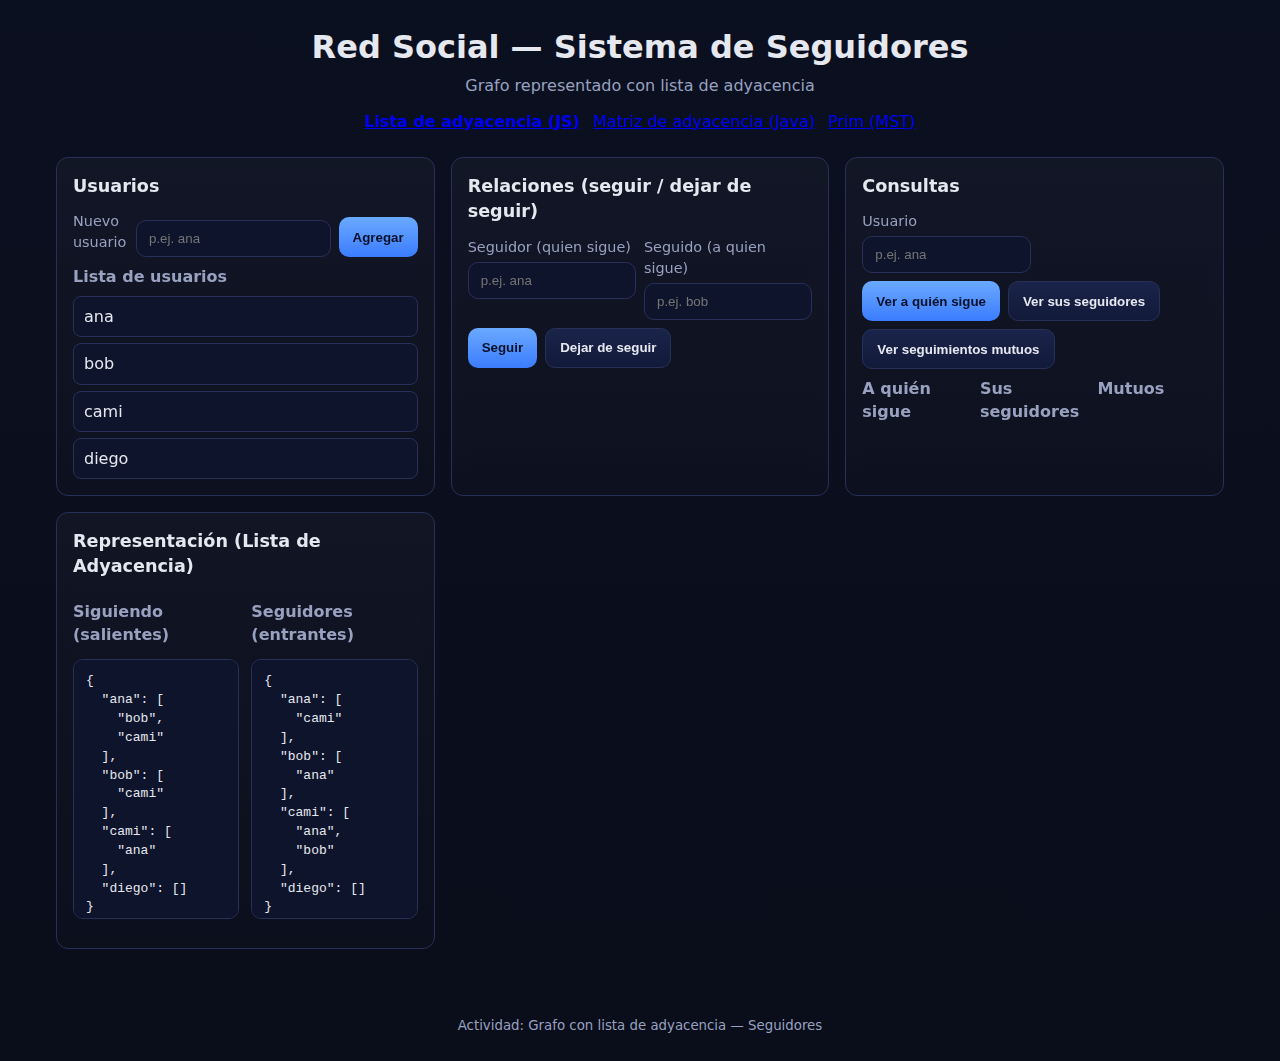
<file: clase4/cursor-actividad1/index.html>
<!doctype html>
<html lang="es">
<head>
    <meta charset="utf-8">
    <meta name="viewport" content="width=device-width, initial-scale=1">
    <title>Red Social - Seguidores (Grafo con Lista de Adyacencia)</title>
    <link rel="stylesheet" href="styles.css">
</head>
<body>
    <header class="app-header">
        <h1>Red Social — Sistema de Seguidores</h1>
        <p class="subtitle">Grafo representado con lista de adyacencia</p>
        <nav style="margin-top:12px;">
            <a href="index.html"><strong>Lista de adyacencia (JS)</strong></a>
            <a href="matriz.html" style="margin-left:8px;">Matriz de adyacencia (Java)</a>
            <a href="prim.html" style="margin-left:8px;">Prim (MST)</a>
        </nav>
    </header>

    <main class="container">
        <section class="panel">
            <h2>Usuarios</h2>
            <form id="form-add-user" class="form-inline" autocomplete="off">
                <label for="user-name">Nuevo usuario</label>
                <input id="user-name" name="user-name" type="text" placeholder="p.ej. ana" required>
                <button type="submit">Agregar</button>
            </form>

            <div class="list-block">
                <h3>Lista de usuarios</h3>
                <ul id="users-list" class="list"></ul>
            </div>
        </section>

        <section class="panel">
            <h2>Relaciones (seguir / dejar de seguir)</h2>
            <form id="form-follow" class="form-grid" autocomplete="off">
                <div class="field">
                    <label for="follower">Seguidor (quien sigue)</label>
                    <input id="follower" name="follower" type="text" placeholder="p.ej. ana" required>
                </div>
                <div class="field">
                    <label for="followee">Seguido (a quien sigue)</label>
                    <input id="followee" name="followee" type="text" placeholder="p.ej. bob" required>
                </div>
                <div class="actions">
                    <button type="submit">Seguir</button>
                    <button type="button" id="btn-unfollow" class="secondary">Dejar de seguir</button>
                </div>
            </form>
        </section>

        <section class="panel">
            <h2>Consultas</h2>
            <form id="form-query" class="form-grid" autocomplete="off">
                <div class="field">
                    <label for="query-user">Usuario</label>
                    <input id="query-user" name="query-user" type="text" placeholder="p.ej. ana" required>
                </div>
                <div class="actions">
                    <button type="button" id="btn-following">Ver a quién sigue</button>
                    <button type="button" id="btn-followers" class="secondary">Ver sus seguidores</button>
                    <button type="button" id="btn-mutuals" class="secondary">Ver seguimientos mutuos</button>
                </div>
            </form>

            <div class="results">
                <div>
                    <h3>A quién sigue</h3>
                    <ul id="list-following" class="list"></ul>
                </div>
                <div>
                    <h3>Sus seguidores</h3>
                    <ul id="list-followers" class="list"></ul>
                </div>
                <div>
                    <h3>Mutuos</h3>
                    <ul id="list-mutuals" class="list"></ul>
                </div>
            </div>
        </section>

        <section class="panel">
            <h2>Representación (Lista de Adyacencia)</h2>
            <div class="adjacency">
                <div>
                    <h3>Siguiendo (salientes)</h3>
                    <pre id="adj-out" class="code"></pre>
                </div>
                <div>
                    <h3>Seguidores (entrantes)</h3>
                    <pre id="adj-in" class="code"></pre>
                </div>
            </div>
        </section>
    </main>

    <footer class="app-footer">
        <small>Actividad: Grafo con lista de adyacencia — Seguidores</small>
    </footer>

    <script src="app.js"></script>
</body>
<style>
/* Fallback mínimo si no carga styles.css (opcional) */
body { font-family: system-ui, -apple-system, Segoe UI, Roboto, Arial; margin: 0; }
.panel { padding: 16px; }
</style>
</html>
</file>
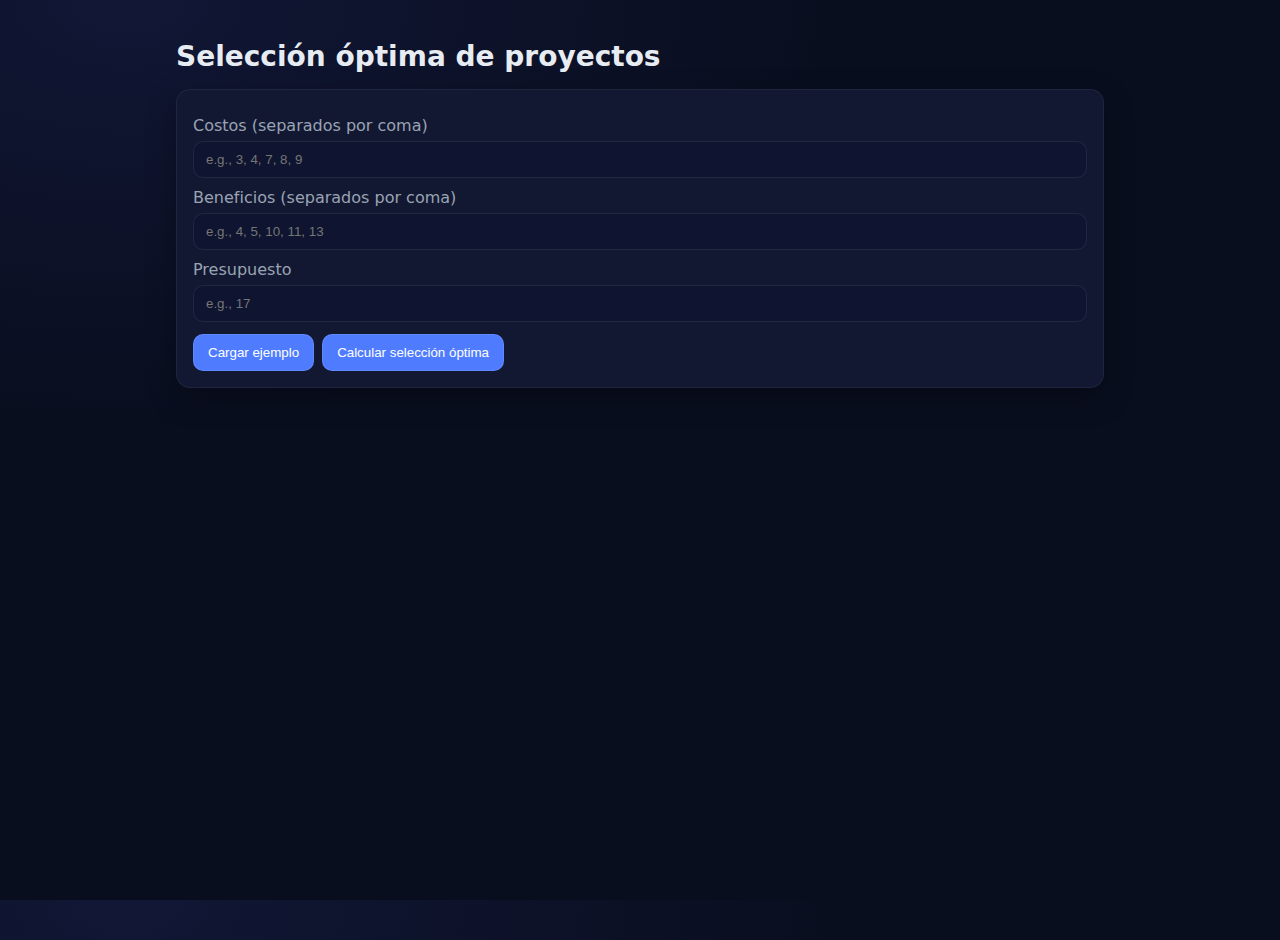
<file: clase5/concursor/index.html>
<!DOCTYPE html>
<html lang="es">
<head>
    <meta charset="UTF-8">
    <meta name="viewport" content="width=device-width, initial-scale=1.0">
    <title>Selección óptima de proyectos</title>
    <link rel="stylesheet" href="styles.css">
</head>
<body>
    <main class="container">
        <h1>Selección óptima de proyectos</h1>
        <section class="card">
            <form id="project-form">
                <div class="field">
                    <label for="costs">Costos (separados por coma)</label>
                    <input id="costs" name="costs" type="text" placeholder="e.g., 3, 4, 7, 8, 9">
                </div>
                <div class="field">
                    <label for="benefits">Beneficios (separados por coma)</label>
                    <input id="benefits" name="benefits" type="text" placeholder="e.g., 4, 5, 10, 11, 13">
                </div>
                <div class="field">
                    <label for="budget">Presupuesto</label>
                    <input id="budget" name="budget" type="number" min="0" step="1" placeholder="e.g., 17">
                </div>
                <div class="actions">
                    <button type="button" id="btn-example">Cargar ejemplo</button>
                    <button type="submit">Calcular selección óptima</button>
                </div>
            </form>
        </section>

        <section id="results" class="card hidden">
            <h2>Resultado</h2>
            <div id="summary"></div>
            <div id="details"></div>
        </section>
    </main>

    <script src="app.js"></script>
    
</body>
</html>
</file>
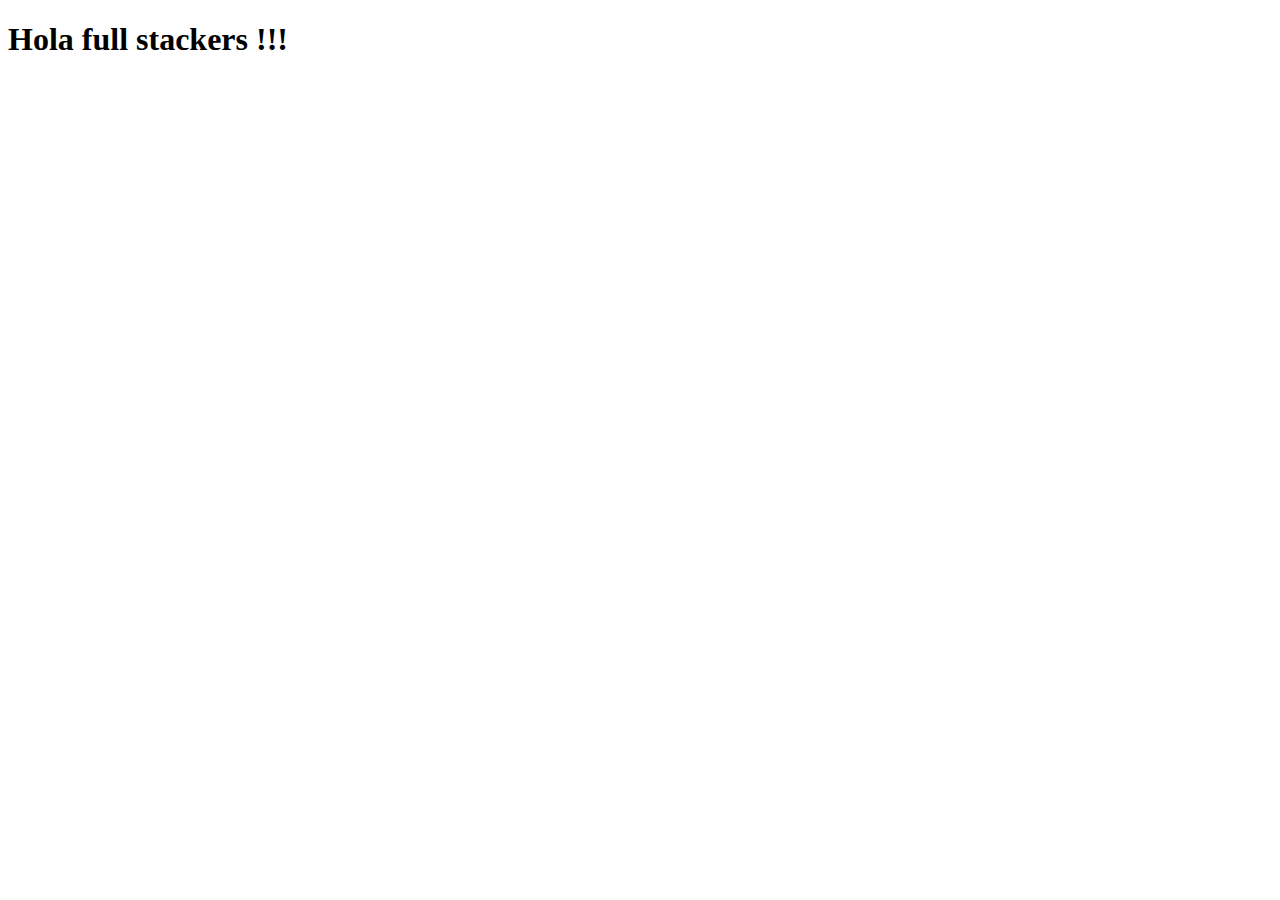
<file: demo/demo/src/main/resources/static/index.html>
<!DOCTYPE html>
<html lang="en">
<head>
    <meta charset="UTF-8">
    <meta name="viewport" content="width=device-width, initial-scale=1.0">
    <title>Document</title>
</head>
<body>
    <h1>Hola full stackers !!!</h1>
</body>
</html>
</file>
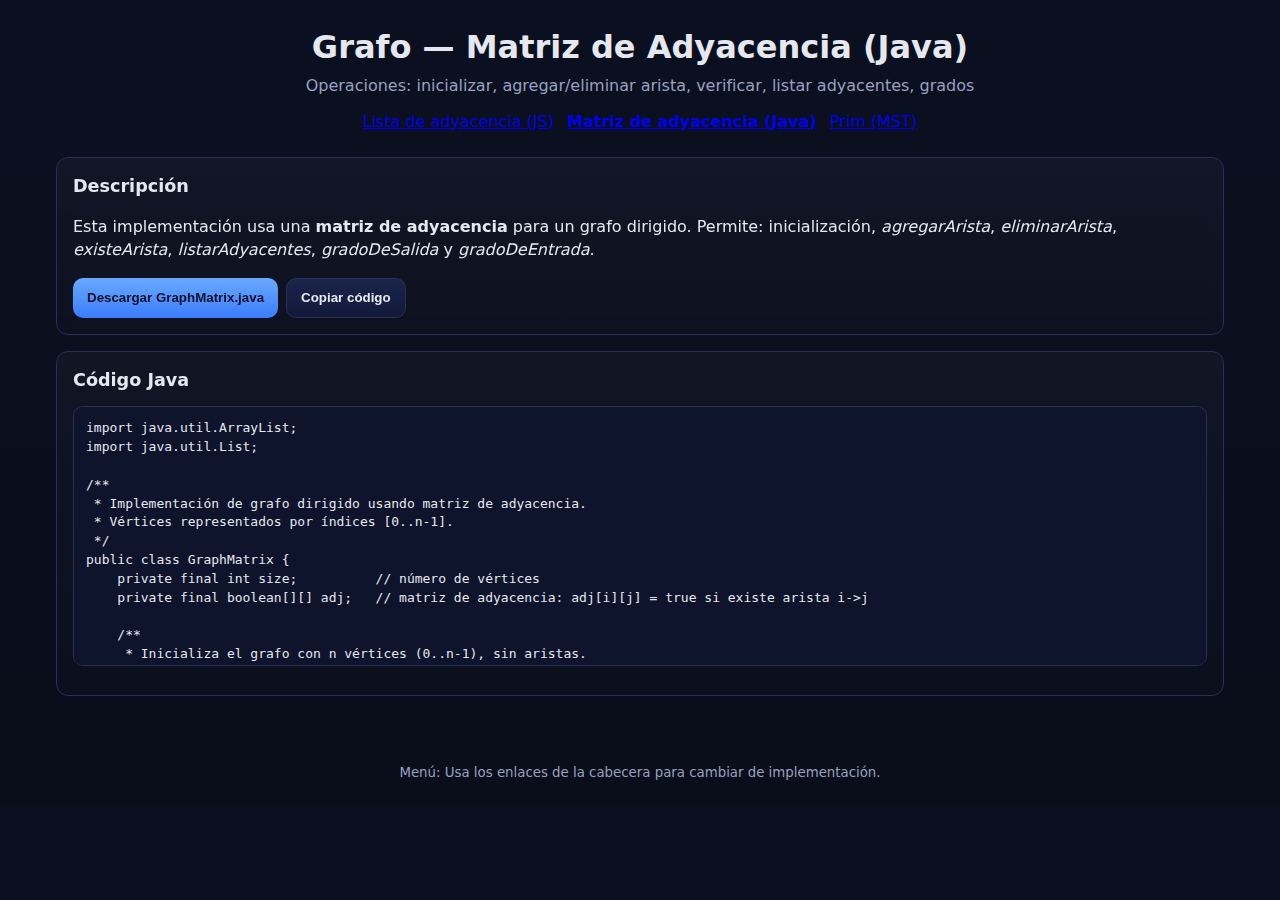
<file: clase4/cursor-actividad1/matriz.html>
<!doctype html>
<html lang="es">
<head>
    <meta charset="utf-8">
    <meta name="viewport" content="width=device-width, initial-scale=1">
    <title>Grafo con Matriz de Adyacencia (Java)</title>
    <link rel="stylesheet" href="styles.css">
</head>
<body>
    <header class="app-header">
        <h1>Grafo — Matriz de Adyacencia (Java)</h1>
        <p class="subtitle">Operaciones: inicializar, agregar/eliminar arista, verificar, listar adyacentes, grados</p>
        <nav style="margin-top:12px;">
            <a href="index.html" style="margin-right:8px;">Lista de adyacencia (JS)</a>
            <a href="matriz.html"><strong>Matriz de adyacencia (Java)</strong></a>
            <a href="prim.html" style="margin-left:8px;">Prim (MST)</a>
        </nav>
    </header>

    <main class="container">
        <section class="panel" style="grid-column: 1 / -1;">
            <h2>Descripción</h2>
            <p>
                Esta implementación usa una <strong>matriz de adyacencia</strong> para un grafo dirigido.
                Permite: inicialización, <em>agregarArista</em>, <em>eliminarArista</em>, <em>existeArista</em>,
                <em>listarAdyacentes</em>, <em>gradoDeSalida</em> y <em>gradoDeEntrada</em>.
            </p>
            <div style="margin-top:8px; display:flex; gap:8px; flex-wrap:wrap;">
                <a href="GraphMatrix.java" download>
                    <button>Descargar GraphMatrix.java</button>
                </a>
                <button class="secondary" id="btn-copy">Copiar código</button>
            </div>
        </section>

        <section class="panel" style="grid-column: 1 / -1;">
            <h2>Código Java</h2>
            <pre id="code" class="code"></pre>
        </section>
    </main>

    <footer class="app-footer">
        <small>Menú: Usa los enlaces de la cabecera para cambiar de implementación.</small>
    </footer>

    <script>
    // Carga y muestra el archivo Java en el bloque <pre>
    fetch('GraphMatrix.java').then(r => r.text()).then(txt => {
        document.getElementById('code').textContent = txt;
    }).catch(() => {
        document.getElementById('code').textContent = '// No se pudo cargar GraphMatrix.java';
    });

    document.getElementById('btn-copy').addEventListener('click', async () => {
        const code = document.getElementById('code').textContent;
        try { await navigator.clipboard.writeText(code); alert('Código copiado'); } catch {
            alert('No se pudo copiar');
        }
    });
    </script>
</body>
</html>
</file>
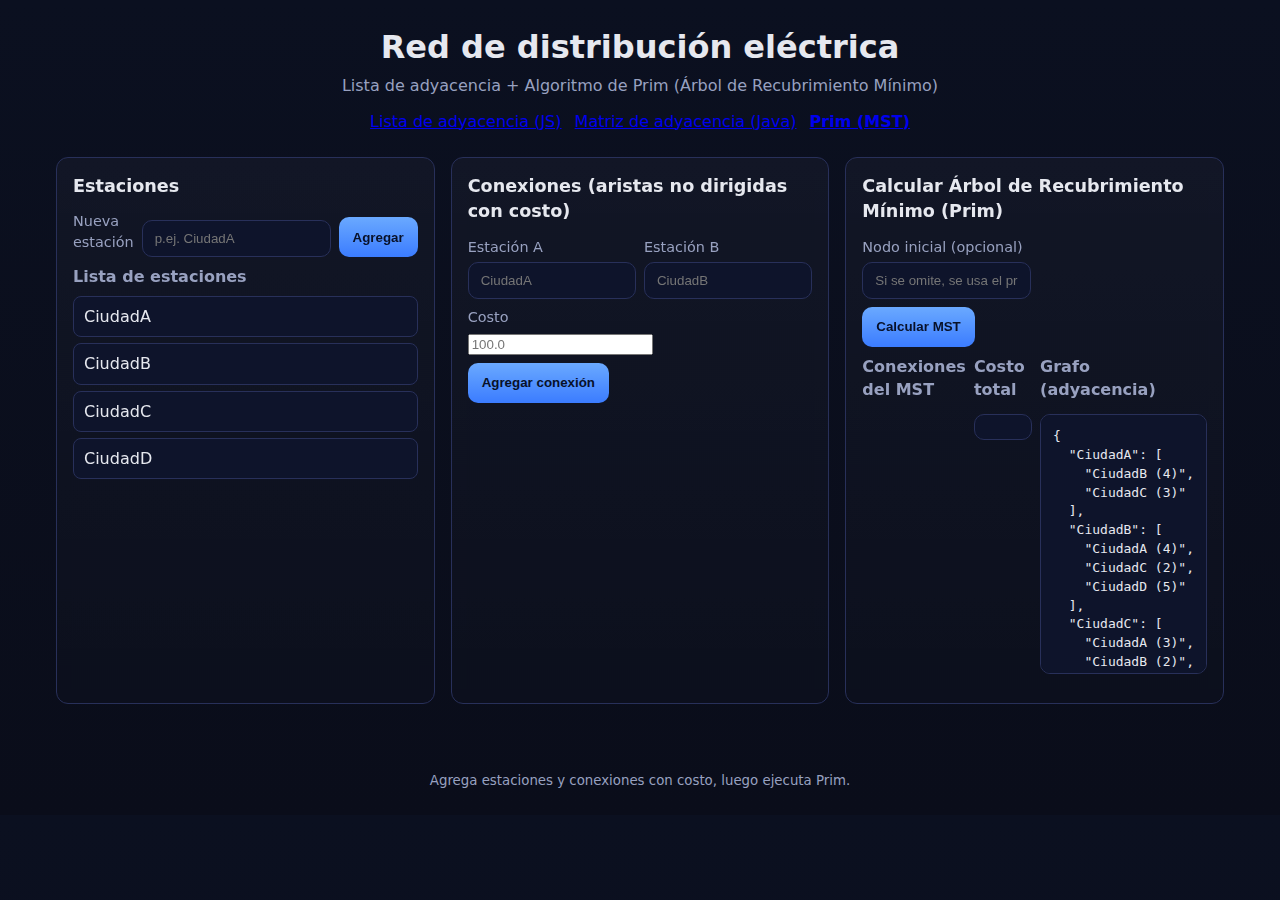
<file: clase4/cursor-actividad1/prim.html>
<!doctype html>
<html lang="es">
<head>
    <meta charset="utf-8">
    <meta name="viewport" content="width=device-width, initial-scale=1">
    <title>Red de distribución eléctrica — Prim (MST)</title>
    <link rel="stylesheet" href="styles.css">
</head>
<body>
    <header class="app-header">
        <h1>Red de distribución eléctrica</h1>
        <p class="subtitle">Lista de adyacencia + Algoritmo de Prim (Árbol de Recubrimiento Mínimo)</p>
        <nav style="margin-top:12px;">
            <a href="index.html">Lista de adyacencia (JS)</a>
            <a href="matriz.html" style="margin-left:8px;">Matriz de adyacencia (Java)</a>
            <a href="prim.html" style="margin-left:8px;"><strong>Prim (MST)</strong></a>
        </nav>
    </header>

    <main class="container">
        <section class="panel">
            <h2>Estaciones</h2>
            <form id="form-node" class="form-inline" autocomplete="off">
                <label for="node-name">Nueva estación</label>
                <input id="node-name" type="text" placeholder="p.ej. CiudadA" required>
                <button type="submit">Agregar</button>
            </form>
            <div class="list-block">
                <h3>Lista de estaciones</h3>
                <ul id="nodes-list" class="list"></ul>
            </div>
        </section>

        <section class="panel">
            <h2>Conexiones (aristas no dirigidas con costo)</h2>
            <form id="form-edge" class="form-grid" autocomplete="off">
                <div class="field">
                    <label for="edge-u">Estación A</label>
                    <input id="edge-u" type="text" placeholder="CiudadA" required>
                </div>
                <div class="field">
                    <label for="edge-v">Estación B</label>
                    <input id="edge-v" type="text" placeholder="CiudadB" required>
                </div>
                <div class="field">
                    <label for="edge-w">Costo</label>
                    <input id="edge-w" type="number" step="0.01" min="0" placeholder="100.0" required>
                </div>
                <div class="actions">
                    <button type="submit">Agregar conexión</button>
                </div>
            </form>
        </section>

        <section class="panel">
            <h2>Calcular Árbol de Recubrimiento Mínimo (Prim)</h2>
            <form id="form-prim" class="form-grid" autocomplete="off">
                <div class="field">
                    <label for="start-node">Nodo inicial (opcional)</label>
                    <input id="start-node" type="text" placeholder="Si se omite, se usa el primero">
                </div>
                <div class="actions">
                    <button type="submit">Calcular MST</button>
                </div>
            </form>
            <div class="results">
                <div>
                    <h3>Conexiones del MST</h3>
                    <ul id="mst-list" class="list"></ul>
                </div>
                <div>
                    <h3>Costo total</h3>
                    <pre id="mst-cost" class="code"></pre>
                </div>
                <div>
                    <h3>Grafo (adyacencia)</h3>
                    <pre id="adjacency" class="code"></pre>
                </div>
            </div>
        </section>
    </main>

    <footer class="app-footer">
        <small>Agrega estaciones y conexiones con costo, luego ejecuta Prim.</small>
    </footer>

    <script src="prim.js"></script>
</body>
</html>
</file>
<file: clase4/cursor-actividad1/styles.css>
:root {
    --bg: #0b1020;
    --panel: #121735;
    --text: #e6e8ef;
    --muted: #98a1c0;
    --accent: #6aa9ff;
    --accent-2: #9bffd9;
    --danger: #ff6b6b;
    --border: #28305a;
}

* { box-sizing: border-box; }

body {
    background: linear-gradient(180deg, #0b1020 0%, #0a0d1a 100%);
    color: var(--text);
    margin: 0;
    font-family: Inter, ui-sans-serif, system-ui, -apple-system, Segoe UI, Roboto, Arial, "Noto Sans", "Apple Color Emoji", "Segoe UI Emoji";
    line-height: 1.45;
}

.app-header, .app-footer {
    text-align: center;
    padding: 24px 16px;
}

.app-header h1 { margin: 0 0 4px 0; font-weight: 700; }
.app-header .subtitle { margin: 0; color: var(--muted); }

.container {
    max-width: 1200px;
    margin: 0 auto;
    padding: 0 16px 40px 16px;
    display: grid;
    grid-template-columns: repeat(auto-fit, minmax(300px, 1fr));
    gap: 16px;
}

.panel {
    background: linear-gradient(180deg, rgba(255,255,255,0.03) 0%, rgba(255,255,255,0.01) 100%);
    border: 1px solid var(--border);
    border-radius: 12px;
    padding: 16px;
    backdrop-filter: blur(6px);
}

h2 { margin: 0 0 12px; font-size: 1.1rem; }
h3 { margin: 8px 0; font-size: 1rem; color: var(--muted); font-weight: 600; }

.form-inline {
    display: flex;
    align-items: end;
    gap: 8px;
}

.form-grid {
    display: grid;
    grid-template-columns: repeat(6, 1fr);
    gap: 8px;
}

.form-grid .field { grid-column: span 3; }
.form-grid .actions { grid-column: span 6; display: flex; gap: 8px; flex-wrap: wrap; }

label { display: block; margin-bottom: 4px; color: var(--muted); font-size: .9rem; }
input[type="text"] {
    width: 100%;
    padding: 10px 12px;
    border-radius: 10px;
    border: 1px solid var(--border);
    background: #0e142b;
    color: var(--text);
    outline: none;
}

button {
    height: 40px;
    padding: 0 14px;
    border-radius: 10px;
    background: linear-gradient(180deg, var(--accent), #3b7cff);
    color: #081129;
    border: none;
    font-weight: 700;
    cursor: pointer;
}

button.secondary {
    background: linear-gradient(180deg, #1a244a, #121a3a);
    color: var(--text);
    border: 1px solid var(--border);
}

.list { margin: 8px 0 0 0; padding: 0; list-style: none; display: grid; gap: 6px; }
.list li { padding: 8px 10px; background: #0e142b; border: 1px solid var(--border); border-radius: 8px; }

.results { display: grid; grid-template-columns: repeat(3, 1fr); gap: 8px; }
.results .list { min-height: 40px; }

.adjacency { display: grid; grid-template-columns: repeat(2, 1fr); gap: 12px; }
.code {
    background: #0e142b;
    border: 1px solid var(--border);
    border-radius: 10px;
    padding: 12px;
    max-height: 260px;
    overflow: auto;
}

.app-footer { color: var(--muted); }

@media (max-width: 760px) {
    .results { grid-template-columns: 1fr; }
    .adjacency { grid-template-columns: 1fr; }
    .form-grid { grid-template-columns: repeat(2, 1fr); }
    .form-grid .field { grid-column: span 2; }
    .form-grid .actions { grid-column: span 2; }
}
</file>
<file: clase5/concursor/styles.css>
:root{
  --bg:#0b1020;
  --card:#121832;
  --muted:#9aa3b2;
  --text:#e7ecf3;
  --primary:#4f7cff;
  --primary-600:#3c66e4;
  --danger:#ff5a67;
}

*{box-sizing:border-box}
html,body{height:100%}
body{
  margin:0;
  font-family: ui-sans-serif, system-ui, -apple-system, Segoe UI, Roboto, Ubuntu, Cantarell, Noto Sans, Helvetica Neue, Arial, "Apple Color Emoji", "Segoe UI Emoji";
  background: radial-gradient(1000px 600px at 10% 0%, #111735, #090e1f 70%);
  color:var(--text);
}

.container{
  max-width:960px;
  margin:40px auto;
  padding:0 16px;
}

h1{font-size:28px; margin:0 0 16px}
h2{font-size:20px; margin:0 0 12px}

.card{
  background:var(--card);
  border:1px solid rgba(255,255,255,0.06);
  border-radius:14px;
  padding:16px;
  box-shadow: 0 10px 30px rgba(0,0,0,0.3);
  margin-bottom:16px;
}

.field{margin:10px 0}
.field label{display:block; margin-bottom:6px; color:var(--muted)}
.field input{
  width:100%;
  padding:10px 12px;
  border-radius:10px;
  border:1px solid rgba(255,255,255,0.08);
  background:#0f1530;
  color:var(--text);
}

.actions{display:flex; gap:8px; flex-wrap:wrap; margin-top:12px}
button{
  padding:10px 14px;
  border-radius:10px;
  border:1px solid rgba(255,255,255,0.1);
  background:var(--primary);
  color:white;
  cursor:pointer;
}
button:hover{background:var(--primary-600)}

.hidden{display:none}

#summary{
  display:grid;
  grid-template-columns: repeat(auto-fit, minmax(220px, 1fr));
  gap:10px;
  margin-bottom:12px;
}
.pill{
  padding:8px 10px; background:#0f1530; border-radius:999px; border:1px solid rgba(255,255,255,0.08);
}

#details table{width:100%; border-collapse:collapse;}
#details th,#details td{border-bottom:1px solid rgba(255,255,255,0.08); padding:8px; text-align:left}
#details th{color:var(--muted); font-weight:600}

.error{color:var(--danger); margin-top:8px}
</file>
